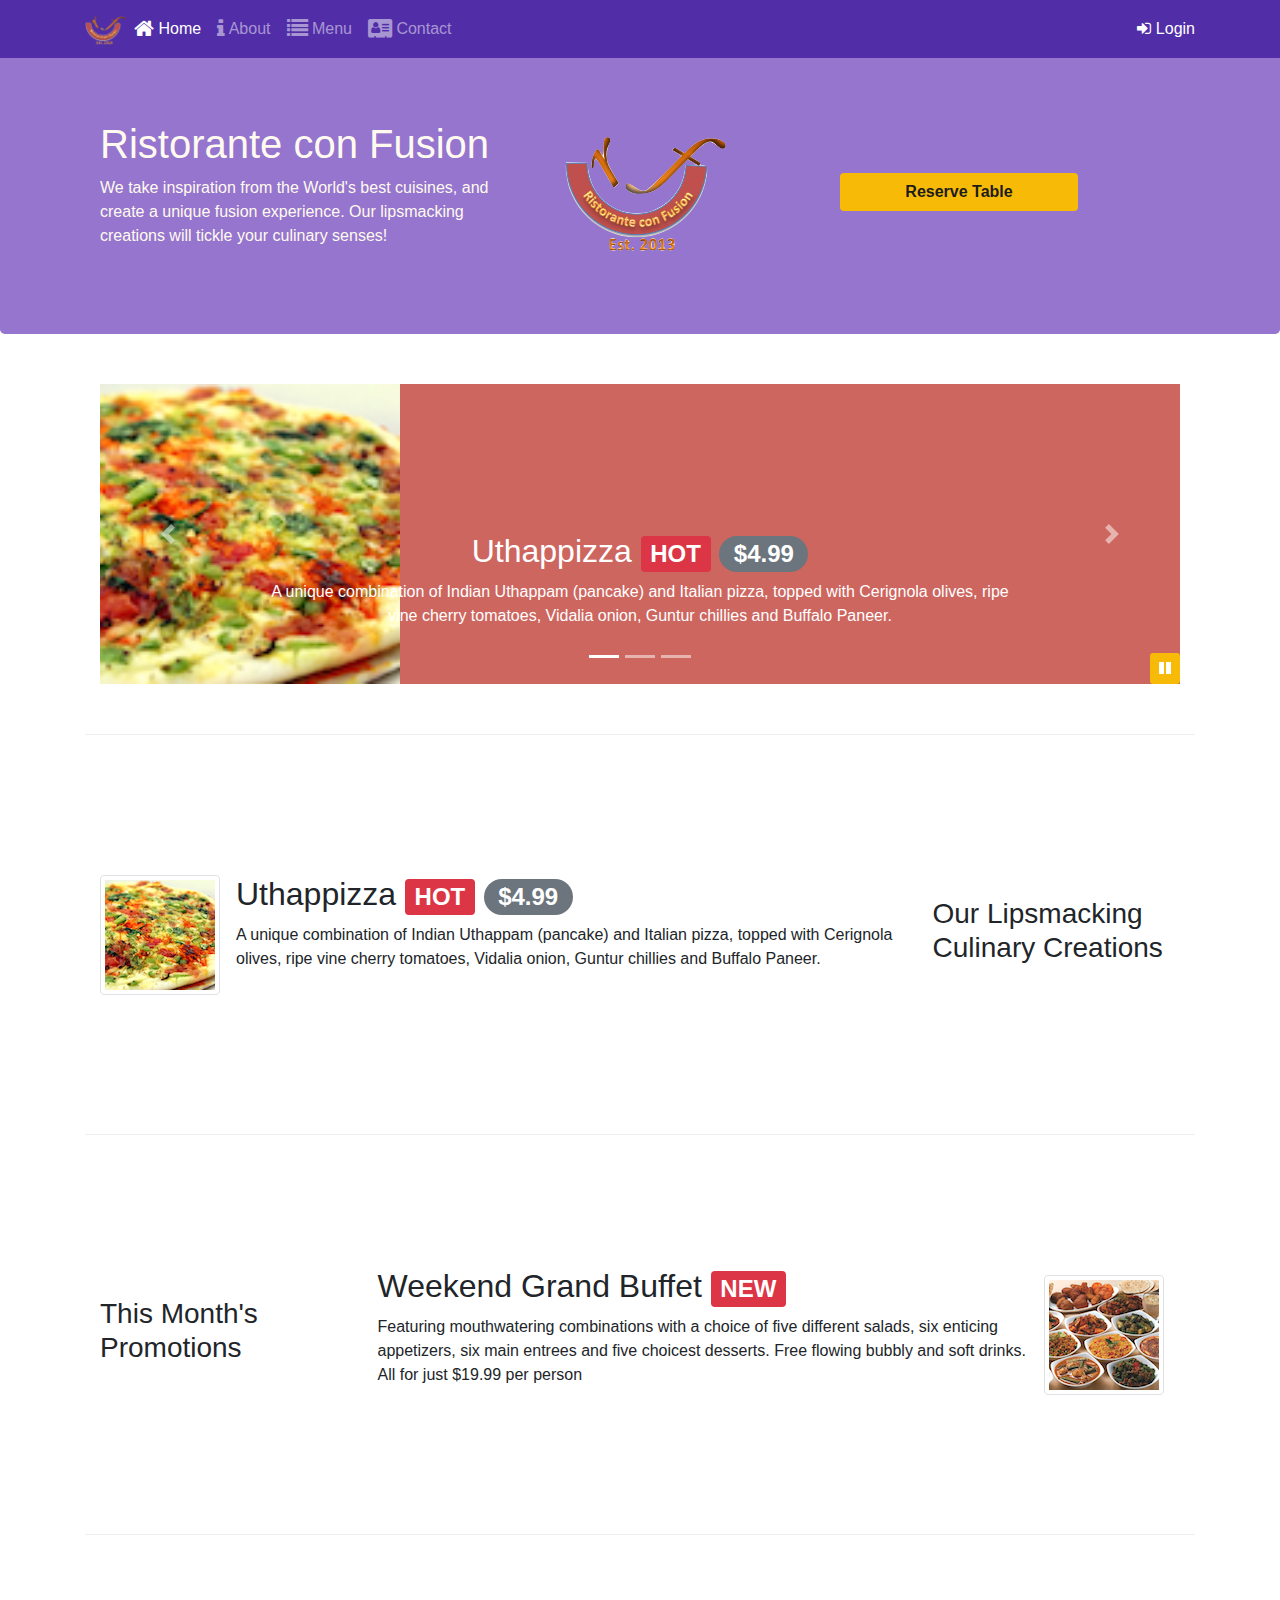
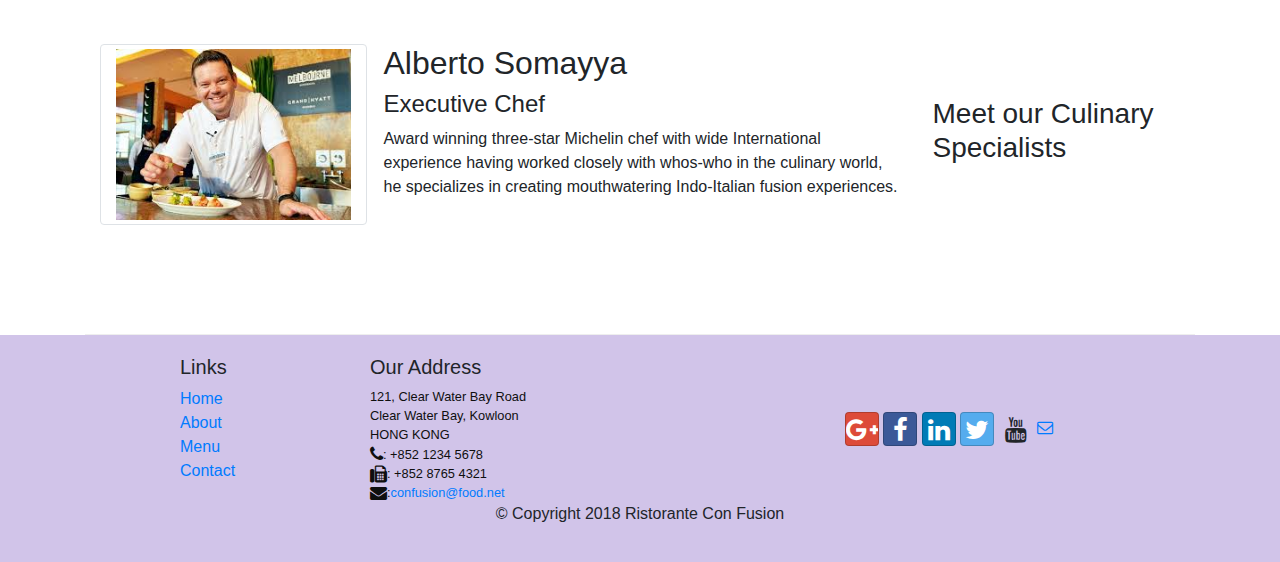
<file: index.html>
<!DOCTYPE html><html lang="en"><head><meta charset="utf-8"><meta name="viewport" content="width=device-width,initial-scale=1,shrink-to-fit=no"><meta http-equiv="x-ua-compatible" content="ie=edge"><link rel="stylesheet" href="css/main.css"><title>Ristorante Con Fusion</title></head><body><nav class="navbar navbar-dark navbar-expand-sm fixed-top" style="background-color:#512da8"><div class="container"><button class="navbar-toggler" type="button" data-toggle="collapse" data-target="#Navbar"><span class="navbar-toggler-icon"></span></button> <a class="navbar-brand mr-auto" href="#"><img src="img/logo.png" height="30" width="41"></a><div class="collapse navbar-collapse" id="Navbar"><ul class="navbar-nav mr-auto"><li class="nav-item active"><a class="nav-link" href="#"><span class="fa fa-home fa-lg"></span> Home</a></li><li class="nav-item"><a class="nav-link" href="./aboutus.html"><span class="fa fa-info fa-lg"></span> About</a></li><li class="nav-item"><a class="nav-link" href="#"><span class="fa fa-list fa-lg"></span> Menu</a></li><li class="nav-item"><a class="nav-link" href="./contactus.html"><span class="fa fa-address-card fa-lg"></span> Contact</a></li></ul><span class="navbar-text"><a data-toggle="modal" id="loginModalToggle"><span class="fa fa-sign-in"></span> Login</a></span></div></div></nav><div id="loginModal" class="modal fade" role="dialog"><div class="modal-dialog modal-lg" role="content"><div class="modal-content"><div class="modal-header btn5"><h4 class="modal-title">Login</h4><button type="button" class="close" data-dismiss="modal">&times;</button></div><div class="modal-body btn3"><form><div class="form-row"><div class="form-group col-sm-4"><input type="email" class="form-control form-control-sm mr-1" id="emailid" name="emailid" placeholder="Enter email"></div><div class="col-sm-4"><input type="password" class="form-control form-control-sm mr-1" id="pass" name="pass" placeholder="Password"></div><div class="col-sm-auto"><div class="form-check"><input type="checkbox" class="form-check-input" name="remmember" id="remmember"> <label for="approve" class="form-check-label"><strong>Remember me</strong></label></div></div></div><div class="form-row"><div class="col-sm-3 offset-sm-9"><button class="btn btn-primary" type="submit">Sign in</button> <button class="btn btn-secondary" type="button" data-dismiss="modal">Cancel</button></div></div></form></div></div></div></div><header class="jumbotron"><div class="container"><div class="row row-header"><div class="col-12 col-sm-5"><h1>Ristorante con Fusion</h1><p>We take inspiration from the World's best cuisines, and create a unique fusion experience. Our lipsmacking creations will tickle your culinary senses!</p></div><div class="col-12 col-sm-3 align-self-center"><img src="img/logo.png" class="img-fluid"></div><div class="col-12 col-sm-4 align-self-center"><button class="btn btn-block btn6" id="reserve"><strong><a class="r" data-toggle="modal" data-target="#reserveModal">Reserve Table</a></strong></button></div></div></div></header><div class="container"><div class="row row-content"><div class="col"><div id="mycarousel" class="carousel slide" data-ride="carousel"><div class="carousel-inner" role="listbox"><div class="carousel-item active"><img class="d-block img-fluid" src="img/uthappizza.png" alt="Uthappizza"><div class="carousel-caption d-none d-sm-block d-md-block"><h2>Uthappizza <span class="badge badge-danger">HOT</span>&nbsp;<span class="badge badge-pill badge-secondary"> $4.99</span></h2><p>A unique combination of Indian Uthappam (pancake) and Italian pizza, topped with Cerignola olives, ripe vine cherry tomatoes, Vidalia onion, Guntur chillies and Buffalo Paneer.</p></div></div><div class="carousel-item"><img class="d-block img-fluid" src="img/buffet.png" alt="Uthappizza"><div class="carousel-caption d-none d-sm-block d-md-block"><h2>Weekend Grand Buffet <span class="badge badge-danger">NEW</span></h2><p>Featuring mouthwatering combinations with a choice of five different salads, six enticing appetizers, six main entrees and five choicest desserts. Free flowing bubbly and soft drinks. All for just $19.99 per person</p></div></div><div class="carousel-item"><img class="d-block img-fluid" src="img/images.jfif" alt="Uthappizza"><div class="carousel-caption d-none d-sm-block d-md-block"><h2 class="mt-0">Alberto Somayya</h2><h4>Executive Chef</h4><p class="d-none d-sm-block">Award winning three-star Michelin chef with wide International experience having worked closely with whos-who in the culinary world, he specializes in creating mouthwatering Indo-Italian fusion experiences.</p></div></div></div></div><ol class="carousel-indicators"><li data-target="#mycarousel" data-slide-to="0" class="active"></li><li data-target="#mycarousel" data-slide-to="1"></li><li data-target="#mycarousel" data-slide-to="2"></li></ol><a class="carousel-control-prev" href="#mycarousel" role="button" data-slide="prev"><span class="carousel-control-prev-icon"></span> </a><a class="carousel-control-next" href="#mycarousel" role="button" data-slide="next"><span class="carousel-control-next-icon"></span> </a><button class="btn btn5 btn-sm" id="carouselButton"><span id="carousel-button-icon" class="fa fa-pause"></span></button></div></div><div class="row row-content align-items-center"><div class="col-12 col-sm-4 order-sm-last col-md-3"><h3>Our Lipsmacking Culinary Creations</h3></div><div class="col col-sm order-sm-first col-md"><div class="media"><img class="d-flex mr-3 img-thumbnail align-self-center" src="img/uthappizza.png" alt="Uthappizza"><div class="media-body"><h2>Uthappizza <span class="badge badge-danger">HOT</span>&nbsp;<span class="badge badge-pill badge-secondary"> $4.99</span></h2><p>A unique combination of Indian Uthappam (pancake) and Italian pizza, topped with Cerignola olives, ripe vine cherry tomatoes, Vidalia onion, Guntur chillies and Buffalo Paneer.</p></div></div></div></div><div class="row row-content align-items-center"><div class="col-12 col-sm-4 col-md-3"><h3>This Month's Promotions</h3></div><div class="col col-sm col-md"><div class="media"><img class="order-sm-last d-flex mr-3 img-thumbnail align-self-center" src="img/buffet.png" alt="Uthappizza"><div class="media-body"><h2>Weekend Grand Buffet <span class="badge badge-danger">NEW</span></h2><p>Featuring mouthwatering combinations with a choice of five different salads, six enticing appetizers, six main entrees and five choicest desserts. Free flowing bubbly and soft drinks. All for just $19.99 per person</p></div></div></div></div><div class="row row-content align-items-center"><div class="col-12 col-sm-4 order-sm-last col-md-3"><h3>Meet our Culinary Specialists</h3></div><div class="col col-sm order-sm-first col-md"><div class="media"><img class="d-flex mr-3 img-thumbnail align-self-center col-4 col-sm-4" src="img/images.jfif" alt="Alberto Somayya"><div class="media-body"><h2 class="mt-0">Alberto Somayya</h2><h4>Executive Chef</h4><p class="d-none d-sm-block">Award winning three-star Michelin chef with wide International experience having worked closely with whos-who in the culinary world, he specializes in creating mouthwatering Indo-Italian fusion experiences.</p></div></div></div></div><div id="reserveModal" class="modal fade" role="dialog"><div class="modal-dialog modal-lg" role="content"><div class="modal-content"><div class="modal-header btn5"><h3>Reserve a Table</h3><button type="button" class="close" data-dismiss="modal">&times;</button></div><div class="modal-body btn3"><form><div class="form-group row"><label class="col-sm-2 col-form-label" for="inlineRadioOptions"><strong>Number<br>of Guests</strong></label><div class="col-sm-9"><div class="form-check form-check-inline"><input class="form-check-input" type="radio" name="inlineRadioOptions" id="inlineRadio1" value="option1"> <label class="form-check-label" for="inlineRadio1">1</label></div><div class="form-check form-check-inline"><input class="form-check-input" type="radio" name="inlineRadioOptions" id="inlineRadio2" value="option2"> <label class="form-check-label" for="inlineRadio2">2</label></div><div class="form-check form-check-inline"><input class="form-check-input" type="radio" name="inlineRadioOptions" id="inlineRadio3" value="option1"> <label class="form-check-label" for="inlineRadio3">3</label></div><div class="form-check form-check-inline"><input class="form-check-input" type="radio" name="inlineRadioOptions" id="inlineRadio4" value="option2"> <label class="form-check-label" for="inlineRadio4">4</label></div><div class="form-check form-check-inline"><input class="form-check-input" type="radio" name="inlineRadioOptions" id="inlineRadio5" value="option1"> <label class="form-check-label" for="inlineRadio5">5</label></div><div class="form-check form-check-inline"><input class="form-check-input" type="radio" name="inlineRadioOptions" id="inlineRadio6" value="option2"> <label class="form-check-label" for="inlineRadio6">6</label></div></div></div><div class="form-group row"><label class="col-sm-2 col-form-label" for=""><strong>Section</strong></label><div class="col-sm-4"><div class="btn-group btn-group-toggle" data-toggle="buttons" role="group"><label class="btn btn-success active"><input type="radio" name="options" id="option1" checked="checked">Non-Smoking</label> <label class="btn btn-danger"><input type="radio" name="options" id="option1"> Smoking</label></div></div></div><div class="form-group row"><label class="col-sm-2 col-form-label" for=""><strong>Date and<br>Time</strong></label><div class="col-sm-4"><input class="form-control" type="text" placeholder="Date"></div><div class="col-sm-4"><input class="form-control" type="text" placeholder="Time"></div></div><div class="form-group"><div class="offset-sm-2"><button class="btn btn1">Reserve</button> <button class="btn btn1" data-dismiss="modal">Cancel</button></div></div></form></div></div></div></div></div><footer class="footer"><div class="container"><div class="row"><div class="col-4 offset-1 col-sm-2"><h5>Links</h5><ul class="list-unstyled"><li><a href="#">Home</a></li><li><a href="./aboutus.html">About</a></li><li><a href="#">Menu</a></li><li><a href="./contactus.html">Contact</a></li></ul></div><div class="col-7 col-sm-5"><h5>Our Address</h5><address>121, Clear Water Bay Road<br>Clear Water Bay, Kowloon<br>HONG KONG<br><i class="fa fa-phone fa-lg"></i>: +852 1234 5678<br><i class="fa fa-fax fa-lg"></i>: +852 8765 4321<br><i class="fa fa-envelope fa-lg"></i>:<a href="mailto:confusion@food.net">confusion@food.net</a></address></div><div class="center col-12 col-sm-4 align-self-center"><div class="align-self-center"><a class="btn btn-social-icon btn-google" href="http://google.com/+"><i class="fa fa-google-plus"></i></a> <a class="btn btn-social-icon btn-facebook" href="http://www.facebook.com/profile.php?id="><i class="fa fa-facebook"></i></a> <a class="btn btn-social-icon btn-linkedin" href="http://www.linkedin.com/in/"><i class="fa fa-linkedin"></i></a> <a class="btn btn-social-icon btn-twitter" href="http://twitter.com/"><i class="fa fa-twitter"></i></a> <a class="btn btn-social-icon btn-youtube" href="http://youtube.com/"><i class="fa fa-youtube"></i></a> <a href="mailto:"><i class="fa fa-envelope-o"></i></a></div></div></div><div class="row justify-content-center"><div class="col-auto"><p>© Copyright 2018 Ristorante Con Fusion</p></div></div></div></footer><script src="js/main.js"></script></body></html>
</file>
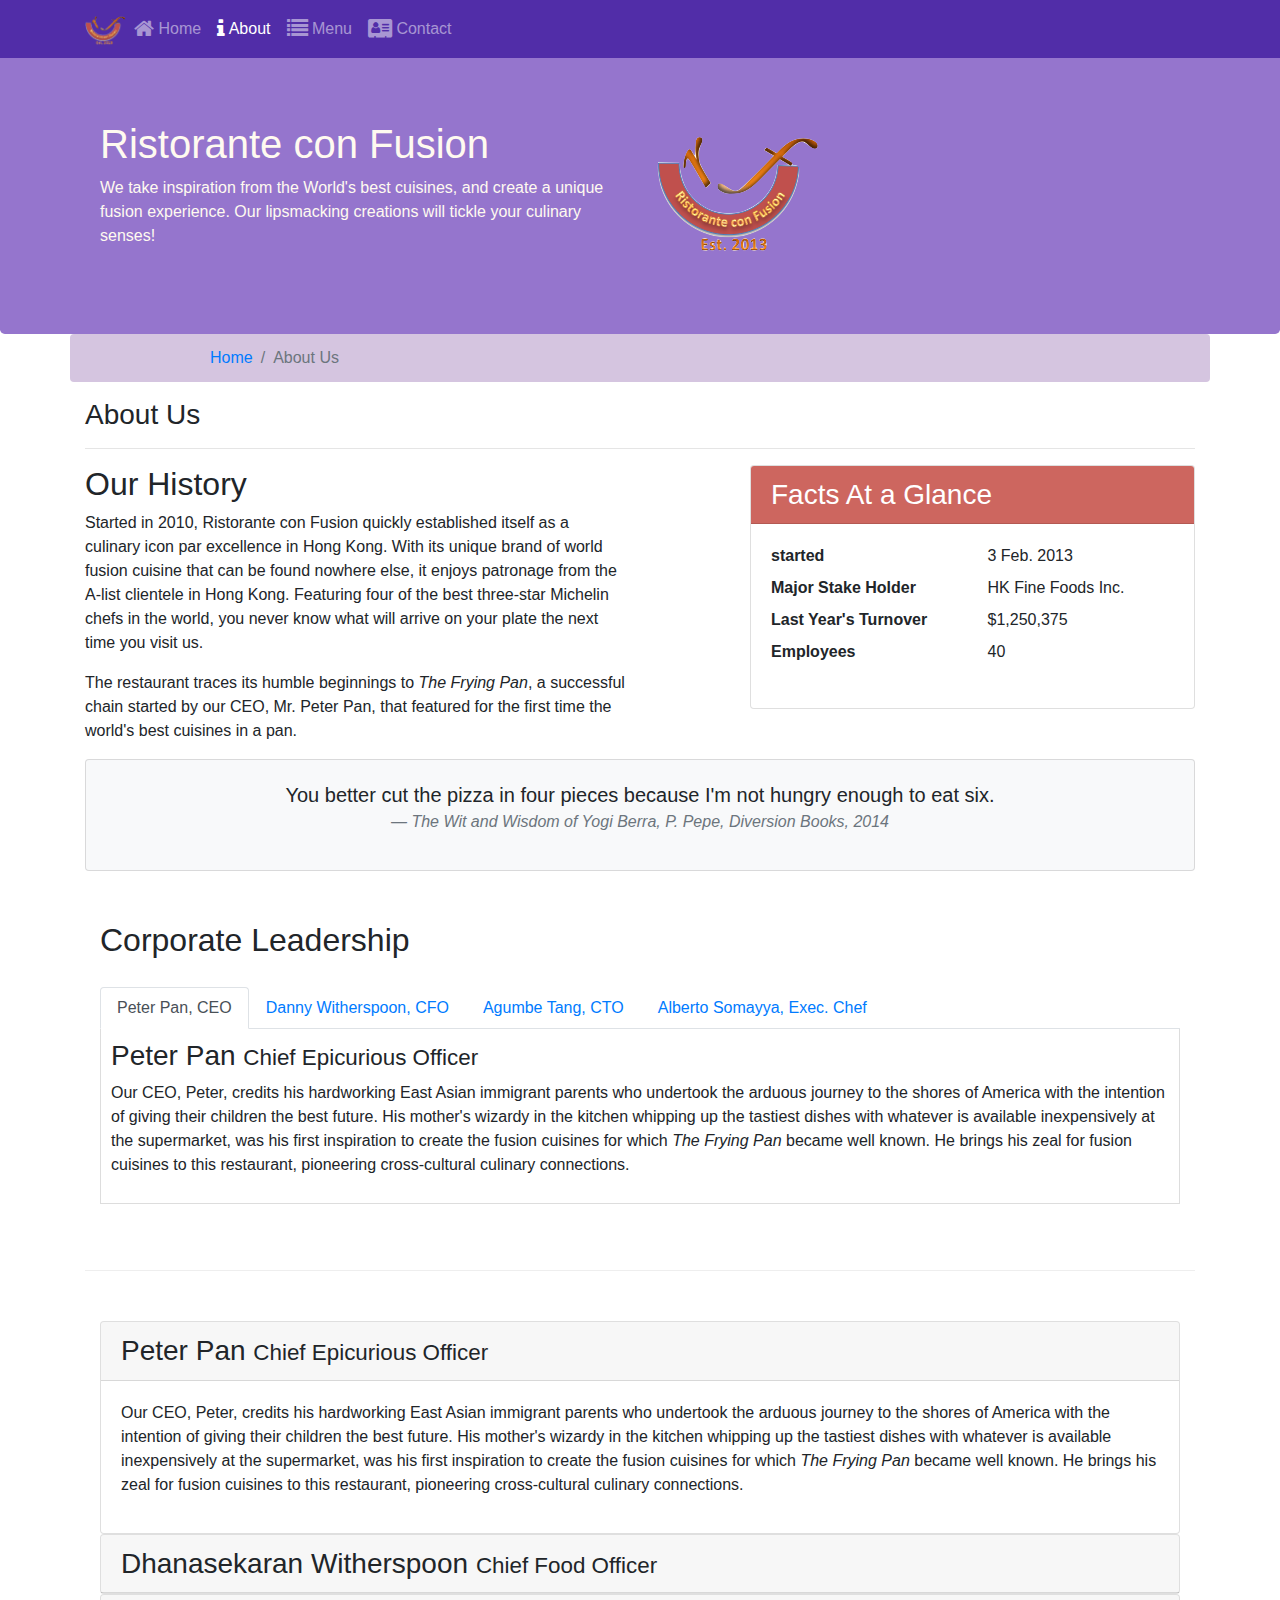
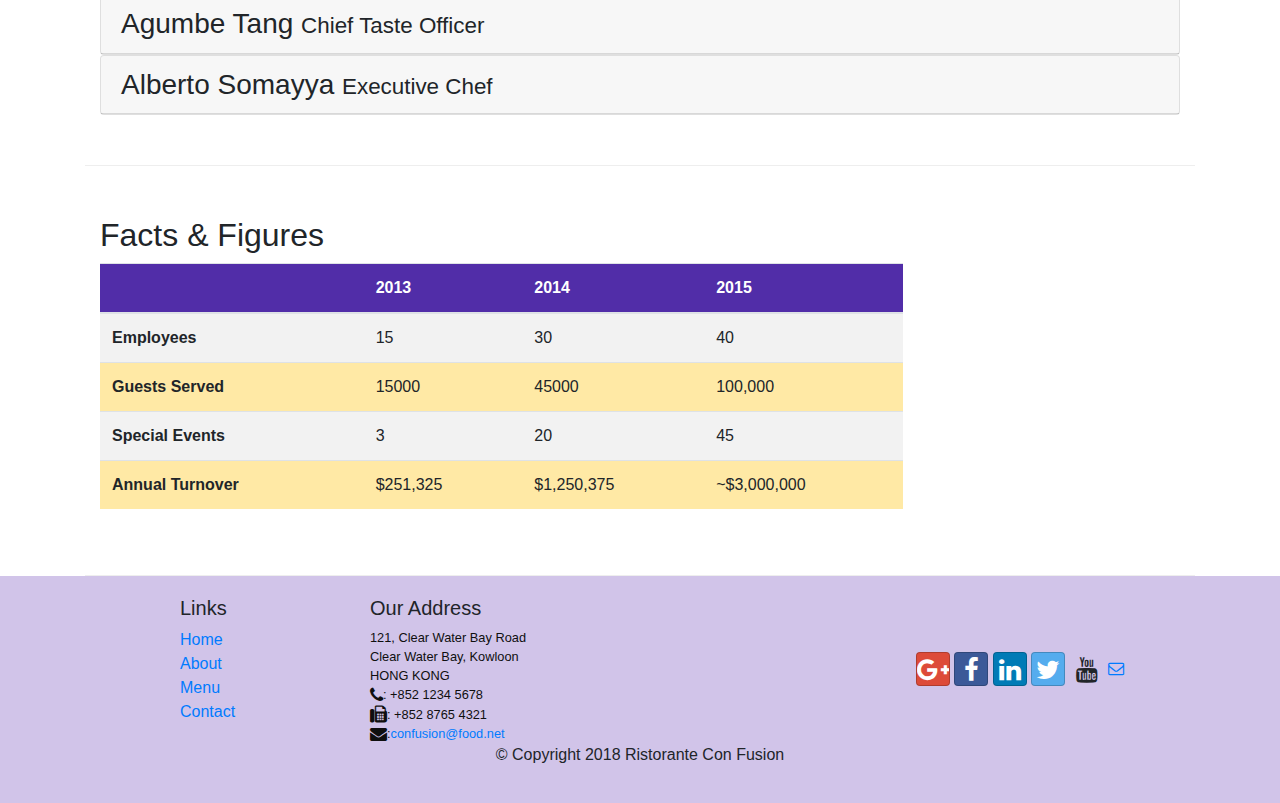
<file: aboutus.html>
<!DOCTYPE html><html lang="en"><head><meta charset="utf-8"><meta name="viewport" content="width=device-width,initial-scale=1,shrink-to-fit=no"><meta http-equiv="x-ua-compatible" content="ie=edge"><link rel="stylesheet" href="css/main.css"><title>Ristorante Con Fusion: About Us</title></head><body><nav class="navbar navbar-dark navbar-expand-sm fixed-top"><div class="container"><button class="navbar-toggler" type="button" data-toggle="collapse" data-target="#Navbar"><span class="navbar-toggler-icon"></span></button> <a class="navbar-brand mr-auto" href="#"><img src="img/logo.png" height="30" width="41"></a><div class="collapse navbar-collapse" id="Navbar"><ul class="navbar-nav mr-auto"><li class="nav-item"><a class="nav-link" href="./index.html"><span class="fa fa-home fa-lg"></span> Home</a></li><li class="nav-item active"><a class="nav-link" href="./aboutus.html"><span class="fa fa-info fa-lg"></span> About</a></li><li class="nav-item"><a class="nav-link" href="#"><span class="fa fa-list fa-lg"></span> Menu</a></li><li class="nav-item"><a class="nav-link" href="./contactus.html"><span class="fa fa-address-card fa-lg"></span> Contact</a></li></ul></div></div></nav><header class="jumbotron"><div class="container"><div class="row row-header"><div class="col-12 col-sm-6"><h1>Ristorante con Fusion</h1><p>We take inspiration from the World's best cuisines, and create a unique fusion experience. Our lipsmacking creations will tickle your culinary senses!</p></div><div class="col-12 col-sm align-self-center"><img src="img/logo.png" class="img-fluid"></div></div></div></header><div class="container"><div class="row"><ol class="col-12 breadcrumb"><li class="breadcrumb-item"><a href="./index.html">Home</a></li><li class="breadcrumb-item active">About Us</li></ol></div></div><div class="container"><div class="row"><div class="col-12"><h3>About Us</h3><hr></div></div><div class="row"><div class="col-12 col-sm-6"><h2>Our History</h2><p>Started in 2010, Ristorante con Fusion quickly established itself as a culinary icon par excellence in Hong Kong. With its unique brand of world fusion cuisine that can be found nowhere else, it enjoys patronage from the A-list clientele in Hong Kong. Featuring four of the best three-star Michelin chefs in the world, you never know what will arrive on your plate the next time you visit us.</p><p>The restaurant traces its humble beginnings to <em>The Frying Pan</em>, a successful chain started by our CEO, Mr. Peter Pan, that featured for the first time the world's best cuisines in a pan.</p></div><div class="col-12 col-sm-5 offset-sm-1"><div class="card"><h3 class="card-header btn4">Facts At a Glance</h3><div class="card-body"><dl class="row"><dt class="col-6">started</dt><dd class="col-6">3 Feb. 2013</dd><dt class="col-6">Major Stake Holder</dt><dd class="col-6">HK Fine Foods Inc.</dd><dt class="col-6">Last Year's Turnover</dt><dd class="col-6">$1,250,375</dd><dt class="col-6">Employees</dt><dd class="col-6">40</dd></dl></div></div></div><div class="col-12"><div class="card card-body bg-light" style="text-align:center"><blockquote class="blockquote"><p class="mb-0">You better cut the pizza in four pieces because I'm not hungry enough to eat six.</p><footer class="blockquote-footer"><cite title="Source Title">The Wit and Wisdom of Yogi Berra, P. Pepe, Diversion Books, 2014</cite></footer></blockquote></div></div></div><div class="row row-content"><div class="col-12"><h2 class="pad">Corporate Leadership</h2><ul class="nav nav-tabs"><li class="nav-item"><a class="nav-link active" role="tab" data-toggle="tab" href="#tab1">Peter Pan, CEO</a></li><li class="nav-item"><a class="nav-link" role="tab" data-toggle="tab" href="#tab2">Danny Witherspoon, CFO</a></li><li class="nav-item"><a class="nav-link" role="tab" data-toggle="tab" href="#tab3">Agumbe Tang, CTO</a></li><li class="nav-item"><a class="nav-link" role="tab" data-toggle="tab" href="#tab4">Alberto Somayya, Exec. Chef</a></li></ul><div class="tab-content"><div class="tab-pane fade show active" role="tabpanel" id="tab1"><h3>Peter Pan <small>Chief Epicurious Officer</small></h3><p class="d-none d-sm-block">Our CEO, Peter, credits his hardworking East Asian immigrant parents who undertook the arduous journey to the shores of America with the intention of giving their children the best future. His mother's wizardy in the kitchen whipping up the tastiest dishes with whatever is available inexpensively at the supermarket, was his first inspiration to create the fusion cuisines for which <em>The Frying Pan</em> became well known. He brings his zeal for fusion cuisines to this restaurant, pioneering cross-cultural culinary connections.</p></div><div class="tab-pane fade" role="tabpanel" id="tab2"><h3>Dhanasekaran Witherspoon <small>Chief Food Officer</small></h3><p class="d-none d-sm-block">Our CFO, Danny, as he is affectionately referred to by his colleagues, comes from a long established family tradition in farming and produce. His experiences growing up on a farm in the Australian outback gave him great appreciation for varieties of food sources. As he puts it in his own words, <em>Everything that runs, wins, and everything that stays, pays!</em></p></div><div class="tab-pane fade" role="tabpanel" id="tab3"><h3>Agumbe Tang <small>Chief Taste Officer</small></h3><p class="d-none d-sm-block">Blessed with the most discerning gustatory sense, Agumbe, our CTO, personally ensures that every dish that we serve meets his exacting tastes. Our chefs dread the tongue lashing that ensues if their dish does not meet his exacting standards. He lives by his motto, <em>You click only if you survive my lick.</em></p></div><div class="tab-pane fade" role="tabpanel" id="tab4"><h3>Alberto Somayya <small>Executive Chef</small></h3><p class="d-none d-sm-block">Award winning three-star Michelin chef with wide International experience having worked closely with whos-who in the culinary world, he specializes in creating mouthwatering Indo-Italian fusion experiences. He says, <em>Put together the cuisines from the two craziest cultures, and you get a winning hit! Amma Mia!</em></p></div></div></div></div><div class="row row-content"><div class="col-12"><div id="accordion"><div class="card"><div class="card-header" role="tab" id="petter"><h3 class="mb-0"><a data-toggle="collapse" data-target="#acc1">Peter Pan <small>Chief Epicurious Officer</small></a></h3></div><div class="collapse show" id="acc1" data-parent="#accordion"><div class="card-body"><p class="d-none d-sm-block">Our CEO, Peter, credits his hardworking East Asian immigrant parents who undertook the arduous journey to the shores of America with the intention of giving their children the best future. His mother's wizardy in the kitchen whipping up the tastiest dishes with whatever is available inexpensively at the supermarket, was his first inspiration to create the fusion cuisines for which <em>The Frying Pan</em> became well known. He brings his zeal for fusion cuisines to this restaurant, pioneering cross-cultural culinary connections.</p></div></div></div><div class="card"><div class="card-header" role="tab" id="dhana"><h3 class="mb-0"><a data-toggle="collapse" data-target="#acc2">Dhanasekaran Witherspoon <small>Chief Food Officer</small></a></h3></div><div class="collapse" id="acc2" data-parent="#accordion"><div class="card-body"><p class="d-none d-sm-block">Our CFO, Danny, as he is affectionately referred to by his colleagues, comes from a long established family tradition in farming and produce. His experiences growing up on a farm in the Australian outback gave him great appreciation for varieties of food sources. As he puts it in his own words, <em>Everything that runs, wins, and everything that stays, pays!</em></p></div></div></div><div class="card"><div class="card-header" role="tab" id="agumb"><h3 class="mb-0"><a data-toggle="collapse" data-target="#acc3">Agumbe Tang <small>Chief Taste Officer</small></a></h3></div><div class="collapse" id="acc3" data-parent="#accordion"><div class="card-body"><p class="d-none d-sm-block">Blessed with the most discerning gustatory sense, Agumbe, our CTO, personally ensures that every dish that we serve meets his exacting tastes. Our chefs dread the tongue lashing that ensues if their dish does not meet his exacting standards. He lives by his motto, <em>You click only if you survive my lick.</em></p></div></div></div><div class="card"><div class="card-header" role="tab" id="alberto"><h3 class="mb-0"><a data-toggle="collapse" data-target="#acc4">Alberto Somayya <small>Executive Chef</small></a></h3></div><div class="collapse" id="acc4" data-parent="#accordion"><div class="card-body"><p class="d-none d-sm-block">Award winning three-star Michelin chef with wide International experience having worked closely with whos-who in the culinary world, he specializes in creating mouthwatering Indo-Italian fusion experiences. He says, <em>Put together the cuisines from the two craziest cultures, and you get a winning hit! Amma Mia!</em></p></div></div></div></div></div></div><div class="row row-content"><div class="col-12 col-sm-9"><h2>Facts &amp; Figures</h2><div class="table-responsive"><table class="table table-striped"><thead><tr><th>&nbsp;</th><th>2013</th><th>2014</th><th>2015</th></tr></thead><tbody><tr><th>Employees</th><td>15</td><td>30</td><td>40</td></tr><tr><th>Guests Served</th><td>15000</td><td>45000</td><td>100,000</td></tr><tr><th>Special Events</th><td>3</td><td>20</td><td>45</td></tr><tr><th>Annual Turnover</th><td>$251,325</td><td>$1,250,375</td><td>~$3,000,000</td></tr></tbody></table></div></div><div class="col-12 col-sm-3"></div></div></div><footer class="footer"><div class="container"><div class="row"><div class="col-4 offset-1 col-sm-2"><h5>Links</h5><ul class="list-unstyled"><li><a href="./index.html">Home</a></li><li><a href="#">About</a></li><li><a href="#">Menu</a></li><li><a href="./contactus.html">Contact</a></li></ul></div><div class="col-7 col-sm-5"><h5>Our Address</h5><address>121, Clear Water Bay Road<br>Clear Water Bay, Kowloon<br>HONG KONG<br><i class="fa fa-phone fa-lg"></i>: +852 1234 5678<br><i class="fa fa-fax fa-lg"></i>: +852 8765 4321<br><i class="fa fa-envelope fa-lg"></i>:<a href="mailto:confusion@food.net">confusion@food.net</a></address></div><div class="col-12 col-sm-4 align-self-center"><div class="text-center"><a class="btn btn-social-icon btn-google" href="http://google.com/+"><i class="fa fa-google-plus"></i></a> <a class="btn btn-social-icon btn-facebook" href="http://www.facebook.com/profile.php?id="><i class="fa fa-facebook"></i></a> <a class="btn btn-social-icon btn-linkedin" href="http://www.linkedin.com/in/"><i class="fa fa-linkedin"></i></a> <a class="btn btn-social-icon btn-twitter" href="http://twitter.com/"><i class="fa fa-twitter"></i></a> <a class="btn btn-social-icon btn-youtube" href="http://youtube.com/"><i class="fa fa-youtube"></i></a> <a href="mailto:"><i class="fa fa-envelope-o"></i></a></div></div></div><div class="row justify-content-center"><div class="col-auto"><p>© Copyright 2018 Ristorante Con Fusion</p></div></div></div></footer><script src="js/main.js"></script></body></html>
</file>
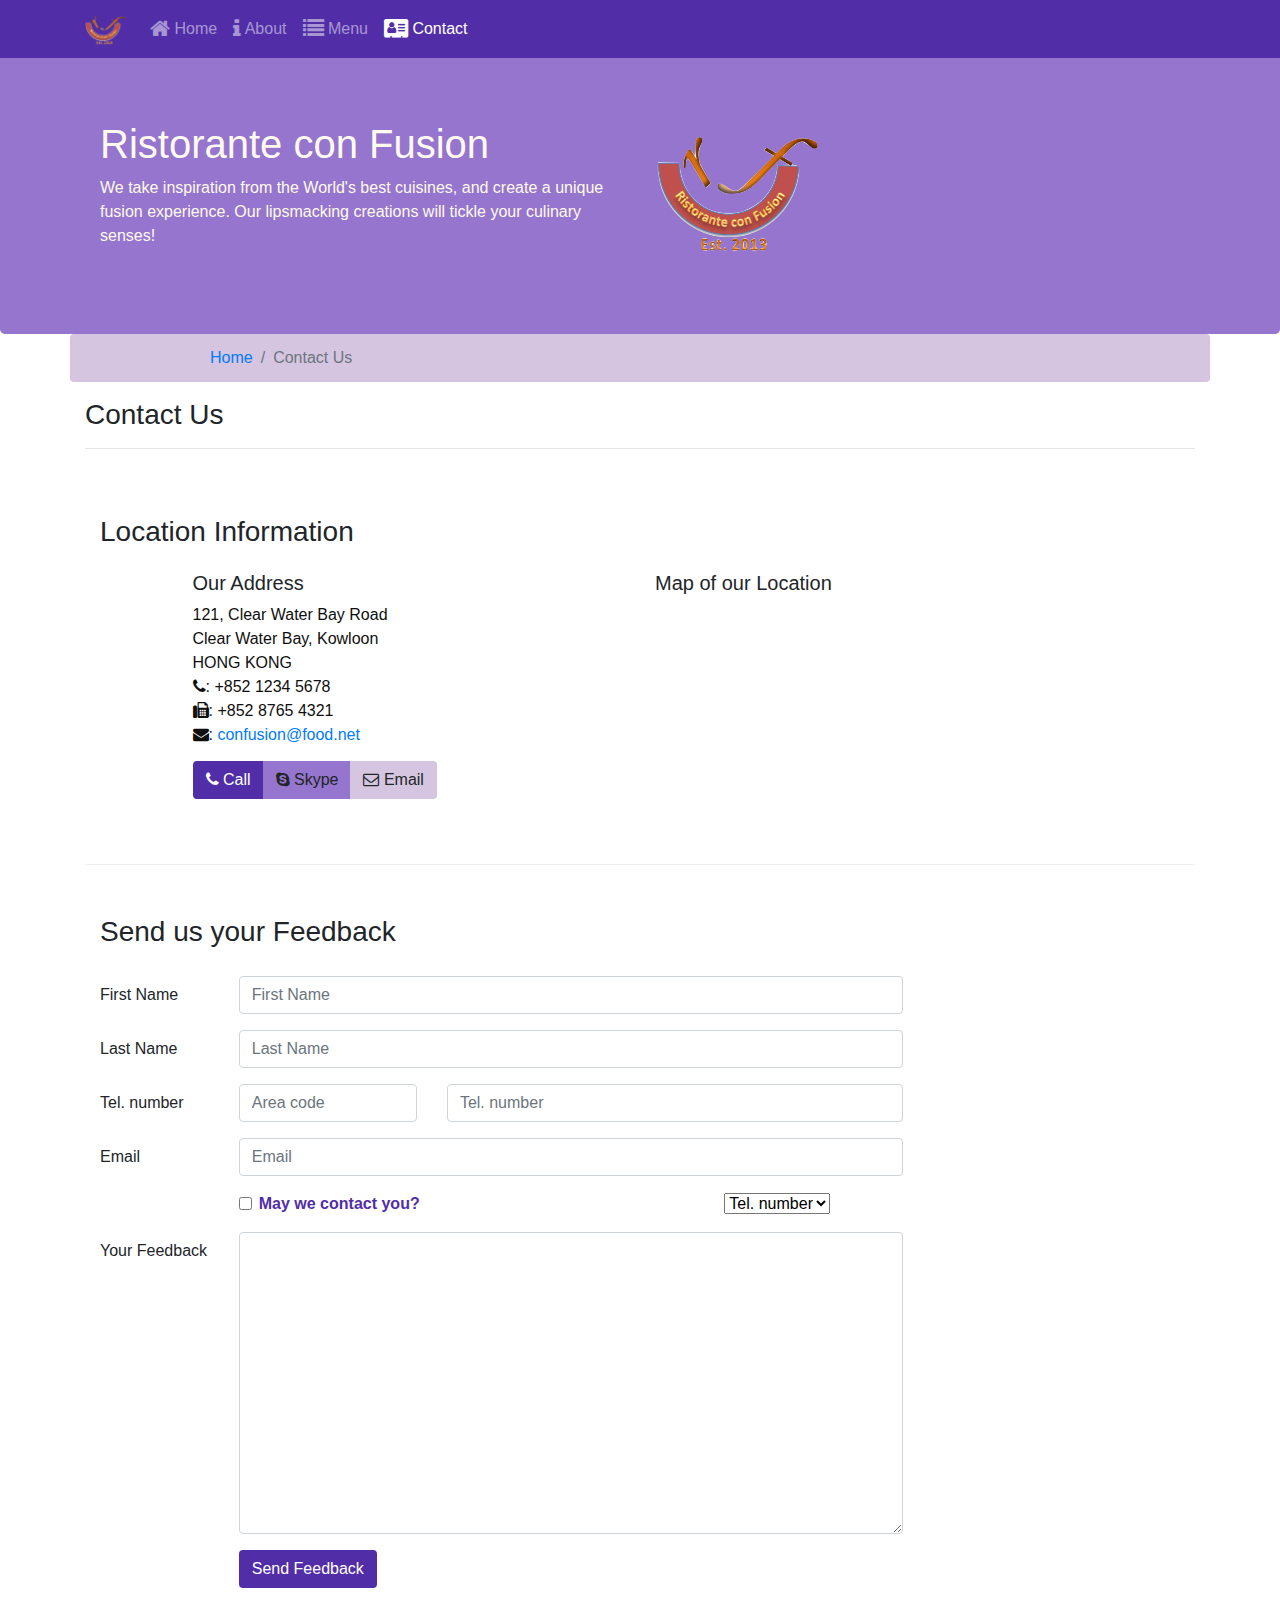
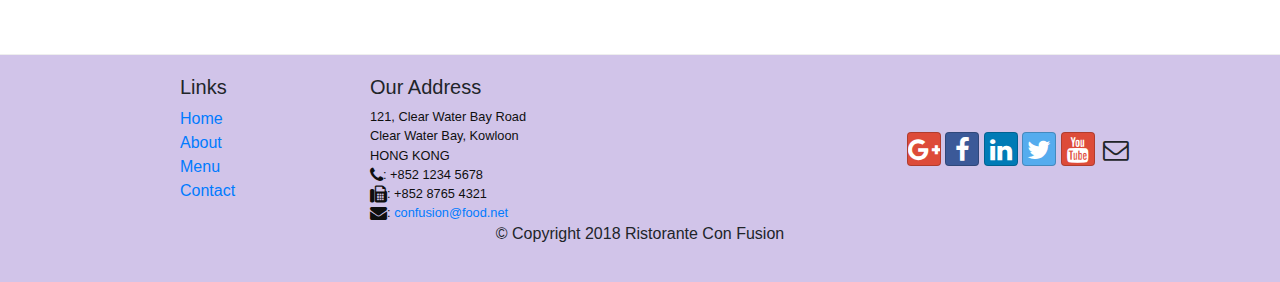
<file: contactus.html>
<!DOCTYPE html><html lang="en"><head><title>Ristorante Con Fusion: About Us</title><meta charset="utf-8"><meta name="viewport" content="width=device-width,initial-scale=1,shrink-to-fit=no"><meta http-equiv="x-ua-compatible" content="ie=edge"><link rel="stylesheet" href="css/main.css"></head><body><nav class="navbar navbar-dark navbar-expand-sm fixed-top"><div class="container"><button class="navbar-toggler" type="button" data-toggle="collapse" data-target="#Navbar"><span class="navbar-toggler-icon"></span></button> <a class="navbar-brand" href="#"><img src="img/logo.png" height="30" width="41"></a><div class="collapse navbar-collapse" id="Navbar"><ul class="navbar-nav mr-auto"><li class="nav-item"><a class="nav-link" href="./index.html"><span class="fa fa-home fa-lg"></span> Home</a></li><li class="nav-item"><a class="nav-link" href="./aboutus.html"><span class="fa fa-info fa-lg"></span> About</a></li><li class="nav-item"><a class="nav-link" href="#"><span class="fa fa-list fa-lg"></span> Menu</a></li><li class="nav-item active"><a class="nav-link" href="#"><span class="fa fa-address-card fa-lg"></span> Contact</a></li></ul></div></div></nav><header class="jumbotron"><div class="container"><div class="row row-header"><div class="col-12 col-sm-6"><h1>Ristorante con Fusion</h1><p>We take inspiration from the World's best cuisines, and create a unique fusion experience. Our lipsmacking creations will tickle your culinary senses!</p></div><div class="col-12 col-sm align-self-center"><img src="img/logo.png" class="img-fluid"></div></div></div></header><div class="container"><div class="row"><ol class="col-12 breadcrumb"><li class="breadcrumb-item"><a href="./index.html">Home</a></li><li class="breadcrumb-item active">Contact Us</li></ol><div class="col-12"><h3>Contact Us</h3><hr></div></div><div class="row row-content"><div class="col-12"><h3>Location Information</h3></div><div class="col-12 col-sm-4 offset-sm-1"><h5>Our Address</h5><address style="font-size:100%">121, Clear Water Bay Road<br>Clear Water Bay, Kowloon<br>HONG KONG<br><i class="fa fa-phone"></i>: +852 1234 5678<br><i class="fa fa-fax"></i>: +852 8765 4321<br><i class="fa fa-envelope"></i>: <a href="mailto:confusion@food.net">confusion@food.net</a></address></div><div class="col-12 col-sm-6 offset-sm-1"><h5>Map of our Location</h5></div><div class="col-12 col-sm-11 offset-sm-1"><div class="btn-group" role="group"><a role="button" class="btn btn1" href="tel:+85212345678"><i class="fa fa-phone"></i> Call</a> <a role="button" class="btn btn2"><i class="fa fa-skype"></i> Skype</a> <a role="button" class="btn btn3" href="mailto:confusion@food.net"><i class="fa fa-envelope-o"></i> Email</a></div></div></div></div><div class="row row-content"><div class="container"><div class="col-12"><h3 class="pad">Send us your Feedback</h3></div><div class="col-12 col-md-9"><form><div class="form-group row"><label for="firstname" class="col-md-2 col-form-label">First Name</label><div class="col-md-10"><input class="form-control" type="text" name="firstname" id="firstname" placeholder="First Name"></div></div><div class="form-group row"><label for="lastname" class="col-md-2 col-form-label">Last Name</label><div class="col-md-10"><input class="form-control" type="text" name="lastname" id="lastname" placeholder="Last Name"></div></div><div class="form-group row"><label for="telnum" class="col-12 col-md-2 col-form-label">Tel. number</label><div class="col-5 col-md-3"><input class="form-control" type="tel" name="areacode" id="areacode" placeholder="Area code"></div><div class="col-7 col-md-7"><input class="form-control" type="tel" name="telnum" id="telnum" placeholder="Tel. number"></div></div><div class="form-group row"><label for="emailid" class="col-md-2 col-form-label">Email</label><div class="col-md-10"><input type="email" class="form-control" id="emailid" name="emailid" placeholder="Email"></div></div><div class="form-group row"><div class="col-md-6 offset-md-2"><div class="form-check"><input type="checkbox" class="form-check-input" name="approve" id="approve"> <label for="approve" class="form-check-label"><strong style="color:#512da8">May we contact you?</strong></label></div></div><div class="col-md-3 offset-md-1"><select><option>Tel. number</option><option>Email</option></select></div></div><div class="form-group row"><label for="Feedback" class="col-md-2 col-form-label">Your Feedback</label><div class="col-md-10"><textarea class="form-control" id="Feedback" name="feedback" rows="12"></textarea></div></div><div class="form-group row"><div class="offset-md-2 col-md-10"><button class="btn btn1" type="submit">Send Feedback</button></div></div></form></div><div class="col-12 col-md"></div></div></div><footer class="footer"><div class="container"><div class="row"><div class="col-4 offset-1 col-sm-2"><h5>Links</h5><ul class="list-unstyled"><li><a href="./index.html">Home</a></li><li><a href="./aboutus.html">About</a></li><li><a href="#">Menu</a></li><li><a href="#">Contact</a></li></ul></div><div class="col-7 col-sm-5"><h5>Our Address</h5><address>121, Clear Water Bay Road<br>Clear Water Bay, Kowloon<br>HONG KONG<br><i class="fa fa-phone fa-lg"></i>: +852 1234 5678<br><i class="fa fa-fax fa-lg"></i>: +852 8765 4321<br><i class="fa fa-envelope fa-lg"></i>: <a href="mailto:confusion@food.net">confusion@food.net</a></address></div><div class="col-12 col-sm-4 align-self-center"><div class="text-center"><a class="btn btn-social-icon btn-google" href="http://google.com/+"><i class="fa fa-google-plus"></i></a> <a class="btn btn-social-icon btn-facebook" href="http://www.facebook.com/profile.php?id="><i class="fa fa-facebook"></i></a> <a class="btn btn-social-icon btn-linkedin" href="http://www.linkedin.com/in/"><i class="fa fa-linkedin"></i></a> <a class="btn btn-social-icon btn-twitter" href="http://twitter.com/"><i class="fa fa-twitter"></i></a> <a class="btn btn-social-icon btn-google" href="http://youtube.com/"><i class="fa fa-youtube"></i></a> <a class="btn btn-social-icon" href="mailto:"><i class="fa fa-envelope-o"></i></a></div></div></div><div class="row justify-content-center"><div class="col-auto"><p>© Copyright 2018 Ristorante Con Fusion</p></div></div></div></footer><script src="js/main.js"></script></body></html>
</file>
